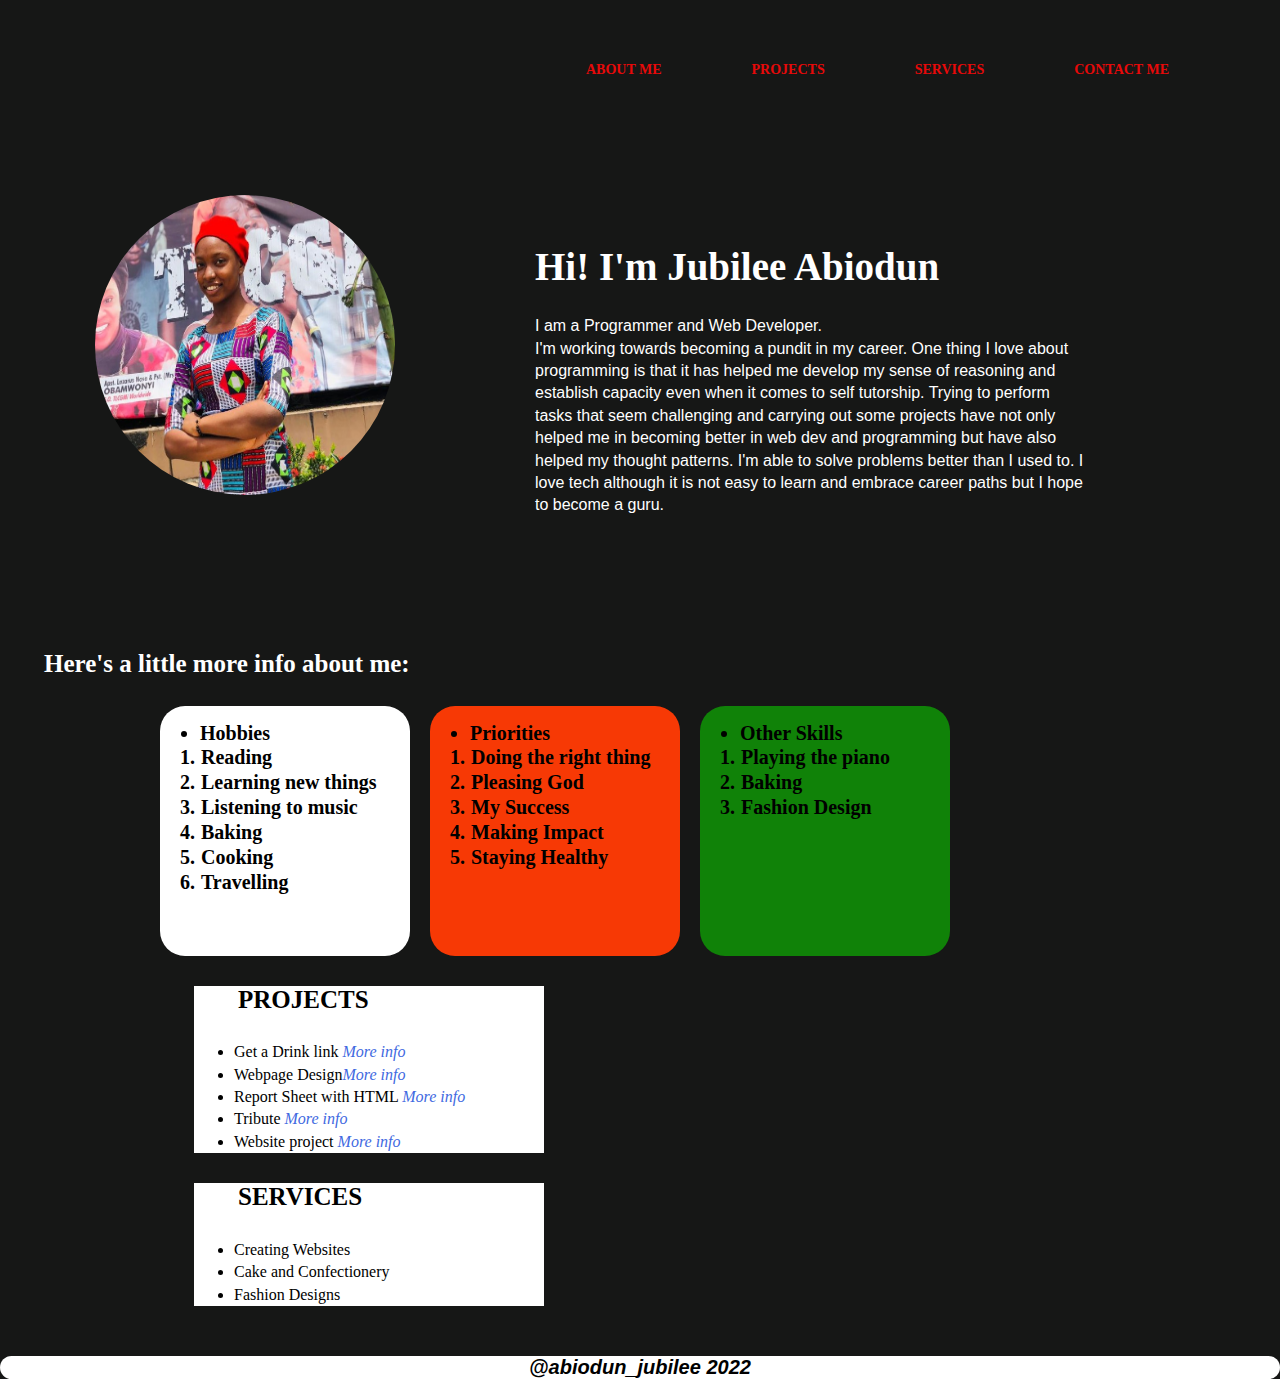
<file: index.html>
<!DOCTYPE html>
<html lang="en">
<head>
    <meta charset="UTF-8">
    <meta name="viewport" content="width=device-width, initial-scale=1.0">
    <meta http-equiv="X-UA-Compatible" content="ie=edge">
    <title>Task</title>
    <link rel="stylesheet" href="style.css">
</head>
<body>
    <header>
      <div class="nav">
      <ul>
         <li><a href="#About Me">About Me</a></li>
         <li><a href="#Projects">Projects</a></li>
         <li><a href="#Services">Services</a></li>
         <li><a href="contact.html">Contact Me</a></li>
    </div>
    
   </header>
    <main>
      <section>
       <div class="row">
        <figure>
         <img src="XXX.jpg" alt="image not found">
         </figure>
         <div class="col-writeup"> 
          <h1>Hi! I'm Jubilee Abiodun</h1>
          <p>I am a Programmer and Web Developer. <br>
          I'm working towards becoming a pundit in my career. One thing I love about programming is that it has helped me develop 
          my sense of reasoning and establish capacity even when it comes to self tutorship. Trying to perform tasks that seem challenging and carrying out some projects have not only helped me in becoming better in web dev and programming but have also helped my thought patterns. I'm able to solve problems better than I used to. I love tech although it is not easy to learn and embrace career paths but I hope to become a guru. 
          </p>
         </div>
         
        </section>

        <section id="#About Me">
                <h2>Here's a little more info about me:</h2> 
           <div class="more">
               
               <div class="hob">
                   <ul>
                    <li class="sub">Hobbies</li>
                    <ol>
                        <li>Reading</li>
                        <li>Learning new things</li>
                        <li>Listening to music</li>
                        <li>Baking</li>
                        <li>Cooking</li>
                        <li>Travelling</li>
                    </ol>
                    </ul>
                </div>
             
               <div class="pri">
                       <ul>
                        <li class="sub"> Priorities</li>
                         <ol>
                          <li>Doing the right thing</li>
                          <li>Pleasing God</li>
                          <li>My Success</li>
                          <li>Making Impact</li>
                          <li>Staying Healthy</li>
                      </ol>
                      <ul>
              </div>
             
                <div class="ski">
                         <ul>
                       <li class="sub">Other Skills</li>
                       <ol>
                           <li>Playing the piano</li>
                           <li>Baking </li>
                           <li>Fashion Design</li>
                       </ol>
                     </ul>
               </div>
           </div>
            </section>
            

            <section id="Projects">
                <div class="bob">
                 <h2  class="nik">Projects</h2>
                <ul>
                    <li>Get a Drink link <a href="https://replit.com/@abiodunjubilee/getadrink" target="_blank"> 
                        More info</a></li>
                        <li>Webpage Design<a href="https://replit.com/@abiodunjubilee/Webpage-Design" target="_blank">More info</a></li>
                        <li>Report Sheet with HTML <a href="https://codepen.io/jubeejubi/details/abqYWbe" target="_blank">
                        More info</a></li>
                        <li>Tribute <a href="https://codepen.io/jubeejubi/pen/jOxewaV" target="_blank">More info</a></li>
                        <li>Website project <a href="https://task.abiodunjubilee.repl.co/" target="_blank" rel="noopener noreferrer">More info</a> </li>
                    </ul>
                    </div>
            </section>
             <section id="Services">
                    <div class="bob">
                            <h2  class="nik">Services</h2>
                          <ul>
                              <li>Creating Websites</li>
                              <li>Cake and Confectionery</li>
                              <li>Fashion Designs</li>
                              
                          </ul>
             </section>
        
    </main>

</body>
<footer>
        @abiodun_jubilee 2022
    </footer>
</html>
</body>
</html>
</file>
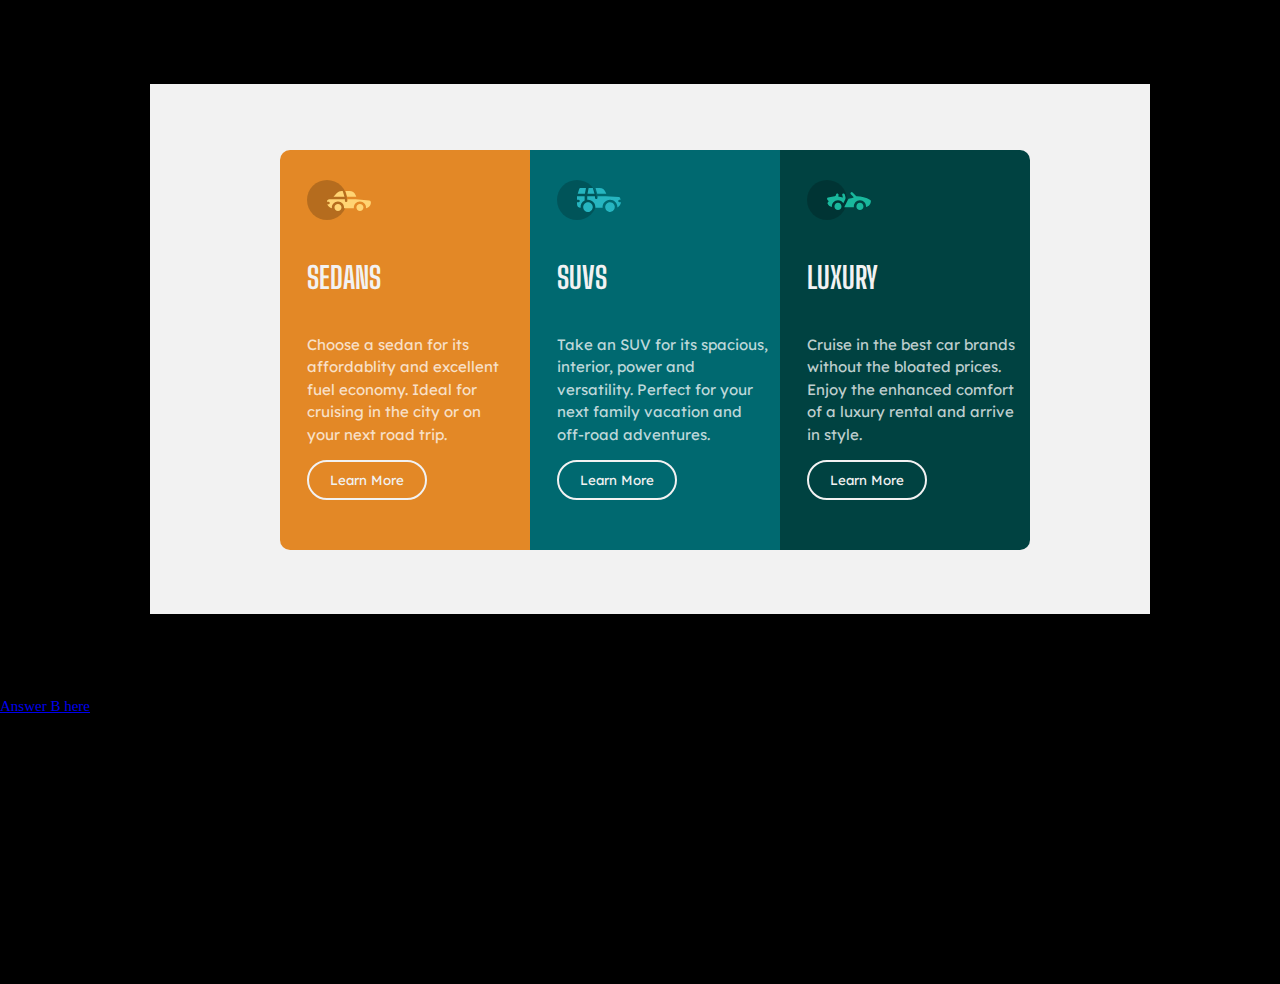
<file: week4/index.html>
<!DOCTYPE html>
<html lang="en">

<head>
  <meta charset="UTF-8">
  <meta name="viewport" content="width=device-width, initial-scale=1.0">
  <meta http-equiv="X-UA-Compatible" content="ie=edge">
  <title>Card</title>
  <link rel="stylesheet" href="style.css">
  <link rel="preconnect" href="https://fonts.googleapis.com">
  <link rel="preconnect" href="https://fonts.gstatic.com" crossorigin>
  <link href="https://fonts.googleapis.com/css2?family=Lexend+Deca&display=swap" rel="stylesheet">
  <link rel="preconnect" href="https://fonts.googleapis.com">
  <link rel="preconnect" href="https://fonts.gstatic.com" crossorigin>
  <link href="https://fonts.googleapis.com/css2?family=Big+Shoulders+Display:wght@700&family=Lexend+Deca&display=swap"
    rel="stylesheet">
</head>

<body>
  <div class="flex">
    <div class="flex-item">
      <div class="first">
        <div class="mar"><svg width="64" height="40" xmlns="http://www.w3.org/2000/svg">
            <g fill="none" fill-rule="evenodd">
              <circle fill="#000" opacity=".201" cx="20" cy="20" r="20" />
              <path
                d="M52.936 24.11c1.942 0 3.517 1.542 3.517 3.445 0 1.903-1.575 3.445-3.517 3.445s-3.516-1.542-3.516-3.445c0-1.903 1.574-3.445 3.516-3.445zm-21.957 0c1.942 0 3.517 1.542 3.517 3.445 0 1.903-1.575 3.445-3.517 3.445s-3.516-1.542-3.516-3.445c0-1.903 1.574-3.445 3.516-3.445zm6.948-4.848v1.429c0 .716.61 1.293 1.348 1.259a1.295 1.295 0 001.225-1.295v-1.393h8.256l13.483 1.313c.956.093 1.676.881 1.676 1.814 0 2.89-2.126 5.303-4.926 5.819.397-3.557-2.458-6.62-6.053-6.62-3.646 0-6.504 3.14-6.039 6.723h-9.879c.466-3.588-2.397-6.722-6.039-6.722-3.595 0-6.45 3.062-6.052 6.62-2.14-.398-3.916-1.912-4.61-3.931h1.142c.731 0 1.32-.598 1.285-1.322-.033-.678-.629-1.2-1.322-1.2H20v-.251c0-1.274 1.066-2.243 2.306-2.243h15.62zM42.59 11c2.645 0 4.99 1.556 5.972 3.963l.726 1.779H40.17L38.413 11h4.178zm-6.865 0l1.758 5.741H26.505l3.357-3.654A6.502 6.502 0 0134.644 11h1.082z"
                fill="#FFD473" fill-rule="nonzero" />
            </g>
          </svg>
          <h1>SEDANS</h1>
          <p class="paragraphs"> Choose a sedan for its affordablity and excellent fuel economy.
            Ideal for cruising in the city or on <br> your next road trip.
          </p>
          <button>Learn More</button>
        </div>
      </div>
      <div class="second">
        <div class="mar"><svg width="64" height="40" xmlns="http://www.w3.org/2000/svg">
            <g fill="none" fill-rule="evenodd">
              <circle fill="#000" opacity=".201" cx="20" cy="20" r="20" />
              <path
                d="M31.002 22.358c2.917 0 5.18 2.593 4.762 5.506a4.828 4.828 0 01-2.962 3.778 4.797 4.797 0 01-5.3-1.165c-1.188-1.26-1.235-2.613-1.263-2.613-.42-2.924 1.857-5.506 4.763-5.506zm22 0c3.457 0 5.798 3.567 4.41 6.744A4.816 4.816 0 0152.3 31.94a4.826 4.826 0 01-4.06-4.077c-.42-2.915 1.846-5.506 4.762-5.506zm-15.04-6.083v1.462a1.29 1.29 0 001.352 1.29c.693-.033 1.227-.631 1.227-1.326v-1.426h8.3l13.056.716a1.29 1.29 0 011.164.917c.27.895.446 1.477.563 1.87h-1.047c-.694 0-1.291.534-1.324 1.228a1.29 1.29 0 001.288 1.352h1.445c-.164 2.225-1.57 4.193-3.6 5.05.13-4.212-3.255-7.63-7.384-7.63-4.317 0-7.762 3.718-7.358 8.086h-7.285c.43-4.655-3.503-8.531-8.131-8.046v-3.543h7.734zm-10.312 0v4.308a7.4 7.4 0 00-4.006 7.274 3.874 3.874 0 01-3.642-3.864v-1.635h1.46a1.29 1.29 0 000-2.58h-1.461v-3.213l.003-.29h7.646zm14.986-8.196c2.65 0 5 1.592 5.984 4.055l.63 1.579a5.525 5.525 0 01-.065-.004l-.026-.002-.034-.002-.022-.002a4.178 4.178 0 00-.224-.006l-.098-.001h-.039l-.136-.001h-.052l-.326-.001H40.211L38.528 8.08zm-13.632 0l-1.122 5.616h-7.144l1.47-4.71a1.29 1.29 0 011.231-.906h5.565zm6.832 0l1.683 5.615h-7.007l1.121-5.615h4.203z"
                fill="#26B5C0" fill-rule="nonzero" />
            </g>
          </svg>
          <h1>SUVS</h1>
          <p class="paragraphs">Take an SUV for its spacious, interior, power and <br> versatility.
            Perfect for your <br> next family vacation and <br> off-road adventures.
          </p>
          <button>Learn More</button>
        </div>
      </div>
      <div class="third">
        <div class="mar"><svg width="64" height="40" xmlns="http://www.w3.org/2000/svg">
            <g fill="none" fill-rule="evenodd">
              <circle fill="#000" opacity=".201" cx="20" cy="20" r="20" />
              <path
                d="M30.98 22.835c1.941 0 3.516 1.604 3.516 3.583 0 1.978-1.575 3.582-3.517 3.582s-3.516-1.604-3.516-3.582c0-1.979 1.574-3.583 3.516-3.583zm21.956 0c1.942 0 3.517 1.604 3.517 3.583 0 1.978-1.575 3.582-3.517 3.582s-3.516-1.604-3.516-3.582c0-1.979 1.574-3.583 3.516-3.583zm-9.143-10.45a1.27 1.27 0 011.819 0l3.715 3.784c4.444-.115 9.7 1.142 13.964 3.753.387.237.624.664.624 1.124 0 3.006-2.126 5.514-4.926 6.05.397-3.698-2.458-6.882-6.053-6.882-3.646 0-6.504 3.264-6.039 6.99h-9.669c.76-1.544.993-2.026 1.337-2.711l.082-.162c.421-.835 1.056-2.07 2.883-5.65 1.68-.023 3.47-.408 5.247-1.403l-2.984-3.04a1.328 1.328 0 010-1.854zm-7.68 1.064c.683-.2 1.395.202 1.592.898l.749 2.652a3.46 3.46 0 01-.247 2.51l-1.733 3.395-.216.424c-1.07-1.89-3.06-3.114-5.279-3.114-3.595 0-6.45 3.184-6.052 6.885-1.832-.347-3.414-1.537-4.278-3.276a1.331 1.331 0 01.117-1.376l.955-1.303-1.325-1.295c-.751-.735-.376-2.024.64-2.231l6.614-1.346.13-.026c.092-.019.145-.03.157-.031.314-.146 1.07-.591 1.07-1.506 0-.734.592-1.327 1.316-1.31.712.016 1.268.662 1.256 1.388a4.11 4.11 0 01-.348 1.611 22.69 22.69 0 014.7 1.146l-.7-2.473a1.314 1.314 0 01.882-1.622z"
                fill="#19B89D" fill-rule="nonzero" />
            </g>
          </svg>
          <h1>LUXURY</h1>
          <p class="paragraphs">Cruise in the best car brands without the bloated prices.
            Enjoy the enhanced comfort <br> of a luxury rental and arrive <br> in style.
          </p>
          <button>Learn More</button>
        </div>

      </div>
    </div>
  </div>
   <a href="grid.html">Answer B here </a>
</body>

</html>
</file>
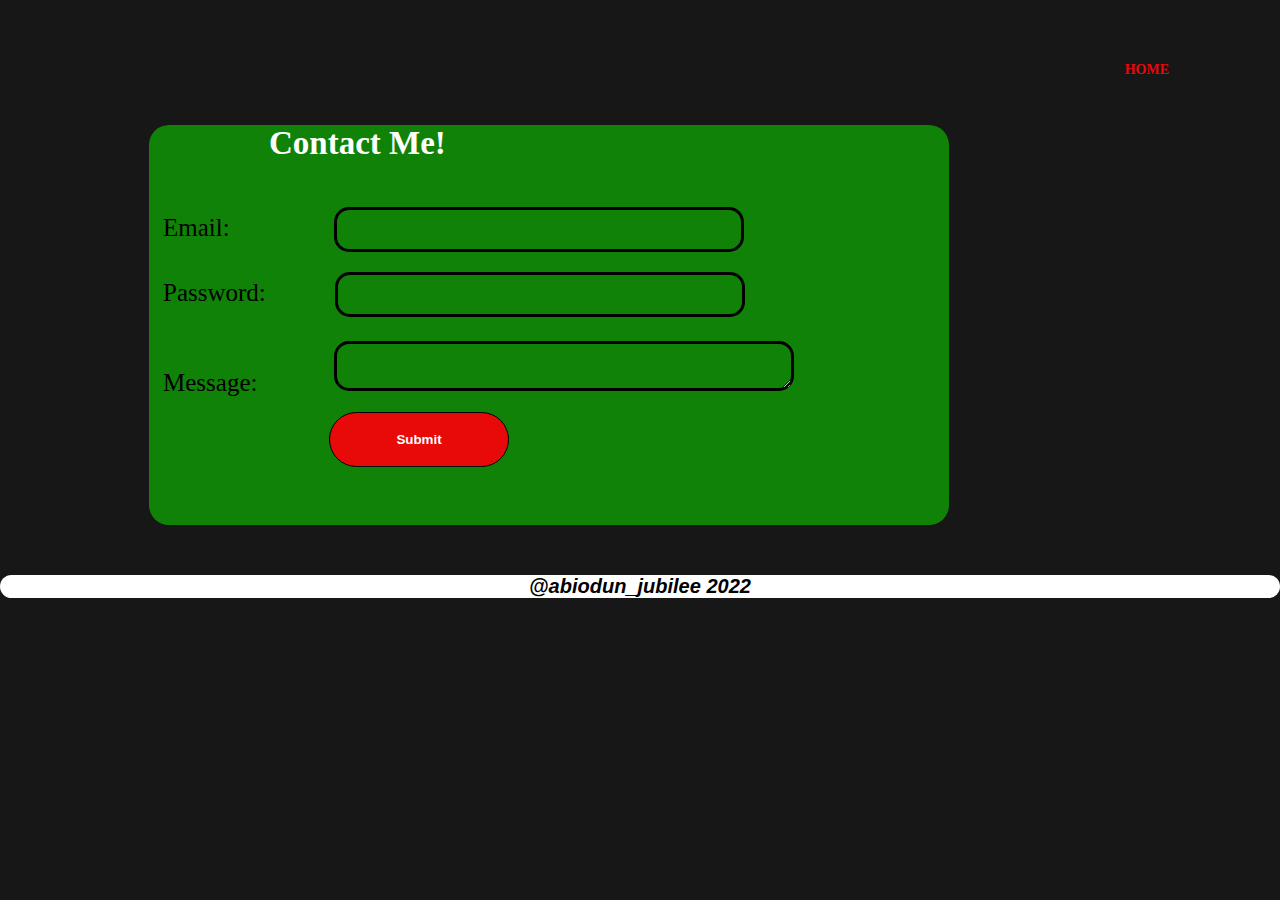
<file: contact.html>
<!DOCTYPE html>
<html lang="en">
<head>
    <meta charset="UTF-8">
    <meta name="viewport" content="width=device-width, initial-scale=1.0">
    <meta http-equiv="X-UA-Compatible" content="ie=edge">
    <title>Task</title>
    <link rel="stylesheet" href="style.css">
</head>
<body>
        <header>
                <div class="nav">
                <ul>
                        <li><a href="index.html">Home</a></li>
                   
              </div>
              
             </header>
        <form action="receipt.html" method="get" >
            <div class="contactdiv">
               <h2 class="cc">Contact Me!</h2>
       
               <label for="emailone">Email:</label>
          <input class="conemail" id="emailone" type="email" name="" required> <br>

          <label for="pass1">Password:</label>
          <input class="conemail" id="pass1" type="password" name="" required> <br>

          <label for="text1" class="texxt" >Message:  </label>
         <textarea name=""  cols="30" rows="10" id="text1" id="text1" required></textarea>
          <input type="submit" value="submit" class="btn2"> 
          </div>
       </form>
       
</body>
<footer>
    @abiodun_jubilee 2022
</footer>
</html>
</file>
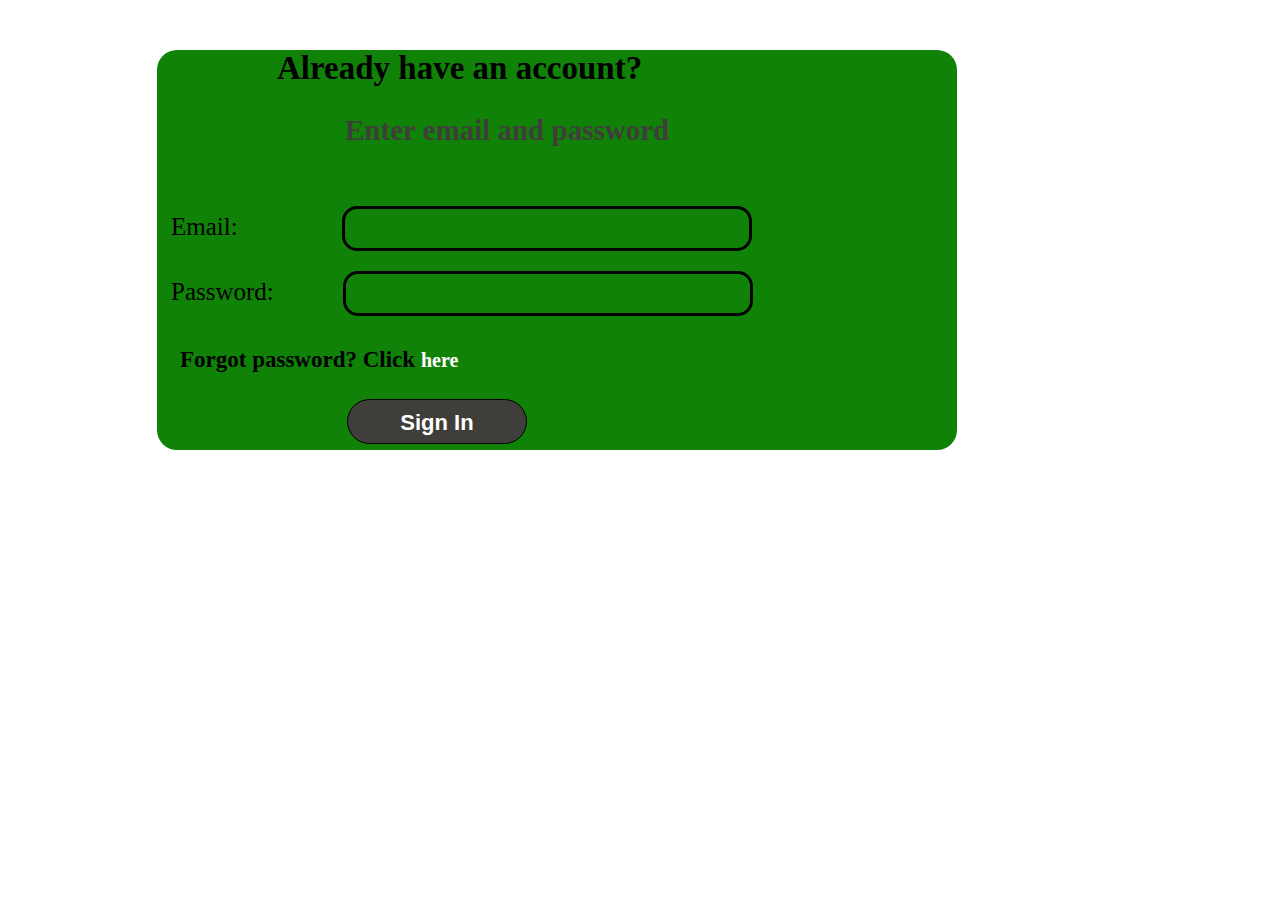
<file: week3b/login.html>
<!DOCTYPE html>
<html lang="en">
<head>
    <meta charset="UTF-8">
    <meta name="viewport" content="width=device-width, initial-scale=1.0">
    <meta http-equiv="X-UA-Compatible" content="ie=edge">
    <title>login Page</title>
    <link rel="stylesheet" href="style2.css">
</head>
<body>
    
     
    <form action="success.html" method="get" >
            <div class="contactdiv">
               <h2 class="cc">Already have an account?</h2>
               <h4 class="cd"> Enter email and password </h4>
       
               <label for="emailone">Email:</label>
          <input class="conemail" id="emailone" type="email" name="" required> <br>

          <label for="pass1">Password:</label>
          <input class="conemail" id="pass1" type="password" name="" required> <br>
          <h4 class="rplink">Forgot password? Click <a href="reset.html">here</a> </h4>
          <input type="submit" value="Sign In" class="btn3">
          </div>
       </form>
</body>
</file>
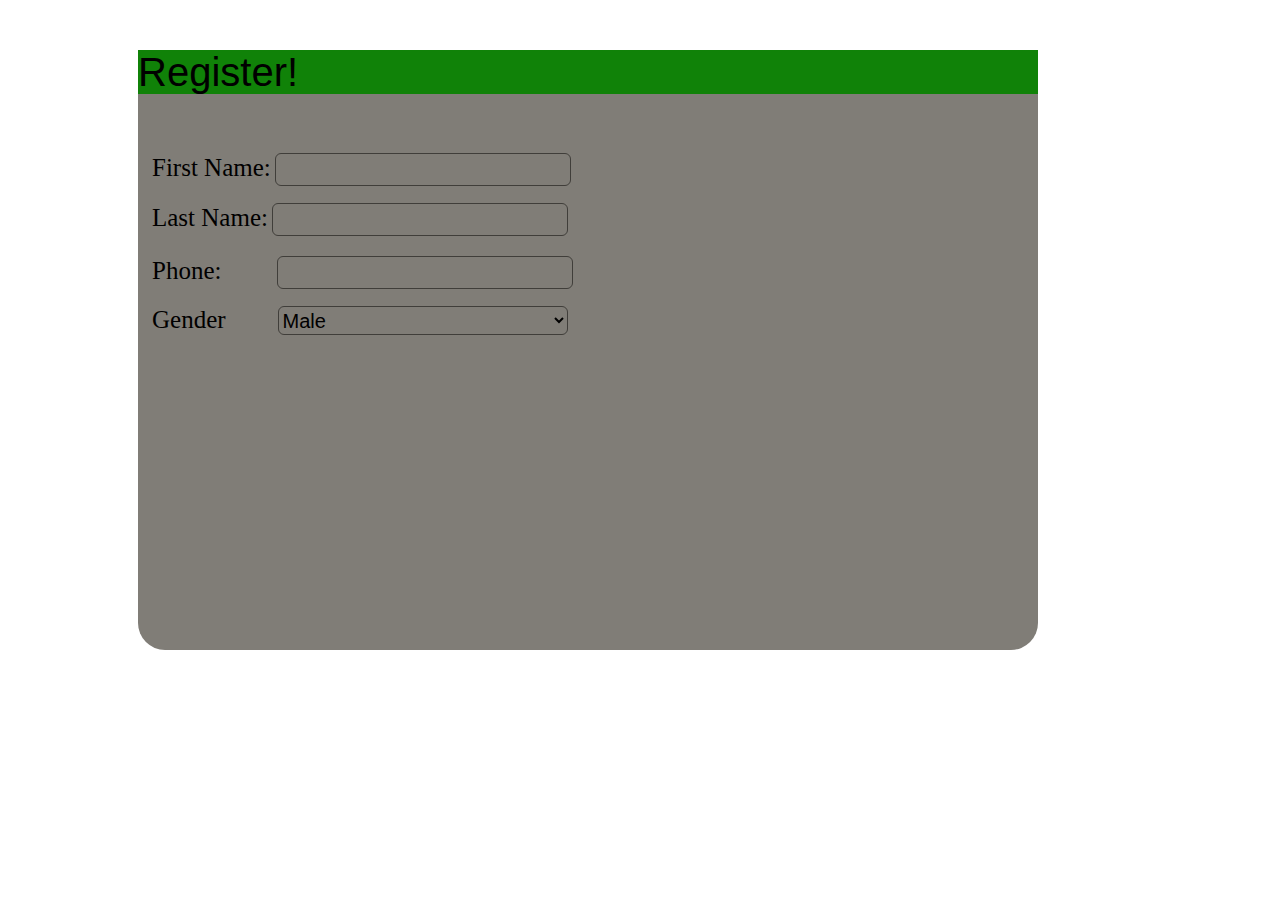
<file: week3b/reg.html>
<!DOCTYPE html>
<html lang="en">

<head>
  <meta charset="UTF-8">
  <meta name="viewport" content="width=device-width, initial-scale=1.0">
  <meta http-equiv="X-UA-Compatible" content="ie=edge">
  <title>Register Page</title>
  <link rel="stylesheet" href="style2.css">
</head>

<body>

  <form action="login.html" method="get">
    <div class="reg">

      <div class="sig">Register!</div>
      <div class="space">
        <label for="firstname">First Name:</label>
        <input type="text" id="firstname" class="name" required><br>

        <label for="lastname"> Last Name:</label>
        <input type="text" id="lastname" class="name" required> <br>

        <label for="phone:">Phone:</label>
        <input type="tel" id="phone" class="name" required> <br>

        <label for="gender">Gender</label>
        <select name="" id="gender" class="name" required>
          <option value="male">Male</option>
          <option value="female">Female</option>
        </select> <br>
</file>
<file: style.css>
body{
    margin: 0;
    padding: 0;
    background-color: #161716;
    background-position: left;
    background-size: cover;
    width: 100%;
    height: 100vh;
}
.nav{
    width: 80%;
    height: 75px;
}
.nav ul{
    display: flex;
    float: right;
    margin-top: 17px;
    margin-left: 40px;
    margin-right: -190px;
}
.nav ul li{
    list-style: none;
    display: block;
    font-size: 14px;
    padding: 45px;
}
.nav ul li a{
    font-weight: bold;
    font-size: 14px;
    text-decoration: none;
    text-transform: uppercase;
    color:#e80909;
    font-family: Georgia, 'Times New Roman', Times, serif;

}
ul li a:hover{
    color: white;  
}

   .about h1{
       color: white;
       font-weight: bold;
       font-family: 'Gill Sans';
   }

   .row{
       width: 850px;
       height:490px;
       display: flex;
   }

   .row img{
       height:300px;
        width:300px;
        margin-top: 40px;
        margin-left: 55px;
        border-radius: 180px;
        border: none;
       }

   .col-writeup{
       width:550px;
       height: 450px;
       margin-left: 100px;
       margin-top: 79px;
   }

   .col-writeup h1{
       font-size: 39px;
       color: white;
   }
   .col-writeup p{
       font-family: sans-serif;
       width: 550px;
       padding: 2;
       line-height: 1.4;
       letter-spacing: 1;
       color: white;
   }
   .more{
       display: flex;
       width: 1200px;
       height: 250px;
       margin-left: 160px;
       margin-top: 2px;
   }
    h2{
        margin-left: 44px;
       width: 390px;
       height: 35px;
       color: white;
       font-weight: bold;
       font-size: 25px;
   }

      
   .more ul li{
       font-weight: bold;
       font-size: 20px;
       color: #000;
       font-weight: bold;
   }

   .hob{
     background-color: #fff;
     width: 250px;
     height: 250px;
     border-radius: 25px;
   }
   
   .hob ol li{
       width: 200px;
       font-weight: bold;
       color: #000;
       padding: 1px;
       margin-left: -40px;
       font-weight: bold;
       font-family: 'Segoe UI';
   }
   
   .pri{
       background-color: #f73905;
       width: 250px;
       height: 250px;
       border-radius: 25px;
       margin-left: 20px;
     }

   .pri ol li{
       width: 200px;
       font-weight: bold;
       color: #000;
       padding: 1px;
       margin-left: -40px;
       font-family: 'Segoe UI';
   }

   .ski{
       background-color: #108208;
       width: 250px;
       height: 250px;
       border-radius: 25px;
       margin-left: 20px;
     }

   .ski ol li{
       width: 206px;
       font-weight: bold;
       color: #000;
       padding: 1px;
       margin-left: -40px;
       font-family: 'Segoe UI';
   }

   .sub{
       font-size: 40px;
       font-family: 'Segoe UI'
       }
    
    #Projects{
       margin-left: 194px;
   }
   .bob{
       width: 350px;
       height: 16opx;
       margin-top: 25px;
       background-color: #fff;
       
   }
   .bob .nik{
       margin-top: 20px;
       text-transform: uppercase;
       color: #000;
       font-weight: bold;
       width: 160px;
       margin-top: 30px;
   }
   .bob ul{
       width: 240px;
   }
   .bob ul li{
       font-family: Georgia, 'Times New Roman', Times, serif;
       color: #000;
       line-height: 1.4;
       letter-spacing: 1.5;
   }
   .bob ul li a{
       font-style: italic;
       text-decoration: none;
       color: royalblue;
   }
   #Services{
       margin-left: 194px;
   }
   
   form label{
       font-size: 25px;
       font-family:  'Trebuchet MS';
       margin-left: 14px;}
       
   .contactdiv{
       width: 800px;
       height: 400px;
       margin-top: 50px;
       margin-left: 149px;
       background-color: #108208;
       border-radius: 20px;
   }

   .contactdiv .conemail{
       width:400px;
       background-color: transparent;
       border: 3px solid;
       margin-top: 20px;
       height: 55px;
       margin-left: 100px;
       height: 37px;
       font-size: 20px;
       border-radius: 15px;
   }

   .contactdiv textarea{
       width: 450px;
       height: 40px;
       border: 3px white;
       margin-left: 100px;
       background-color: transparent;
       border: 3px solid;
       border-radius: 15px;
   }

   .contactdiv #pass1{
       margin-left: 65px;
   }
   label.texxt{
       margin-top: 4px;
   }
   .contactdiv #text1{
       margin-left: 70px;
       margin-top: 24px;
   }
   .contactdiv .btn2{
       width: 180px;
       height: 55px;
       background-color: #e80909;
       color: #fff;
       margin-left: 180px;
       margin-top: 15px;
       padding: 10px;
       margin-bottom: 10px;
       font-weight: bold;
       text-transform: capitalize;
       border: 1px solid black;
       border-radius: 35px;
   }
   .contactdiv .cc{
       margin-left: 120px;
       font-size: 33px;
   }
   .contactdiv .cd{
       margin-left: 188px;
       font-size: 29px;
       margin-top: 3px;
       color: #403e3a;
   }
   footer{
       background-color: #fff;
       margin-top: 50px;
       text-align: center;
       font-size: 20px;
       font-style: italic;
       color:#000;
       font-weight: bold;
       font-family: Arial, Helvetica, sans-serif;
       border-radius: 20px;
       }
main .abw{
       font-family: Georgia, 'Times New Roman', Times, serif;
       font-size: 54px;
       color: #fff;
       margin-left: 45px;
   }
   main .abbw {
       font-family: Georgia, 'Times New Roman', Times, serif;
       font-size: 33px;
       color: #fff;
       margin-left: 60px;
   }
</file>
<file: week3b/style2.css>
form .reg{
    width: 900px;
    height: 600px;
    margin-top: 50px;
    margin-left: 130px;
    background-color: #807d77;
    border: none;
    border-bottom-left-radius: 27px;
    border-bottom-right-radius: 27px;
}

.sig{
    background-color: #108208;
    font-size: 40px;
    text-align: left;
    font-family: Arial;
    height: 44px;
    margin-top: 49px;
}


form label{
    font-size: 25px;
    font-family:  'Trebuchet MS';
    margin-left: 14px;
}

.reg .name{
    width: 290px;
    height: 29px;
    border-radius: 6px;
    border: 1px solid #403e3a;
    margin-top: 17px;
    background-color: transparent;
    font-size: 20px;
}
.reg #phone, #state, #email, #password{
    margin-top: 20px;
    margin-left: 52px;
}    
.reg #gender{
    margin-left: 48px;
}
.reg option, select{
    font-size: 20px;
    font-family: sans-serif;
}
.reg .space{
    margin-top: 42px;
}
.reg #password, #confirmpassword{
    margin-left: 17px;
}
.reg #confirmpassword{
    margin-left:24px;
    color: #000;
}
 
.reg #registerrr{
    width: 367px;
    margin-left: 240px;
    padding: 12px;
    height: 49px;
  font-size: 25px;
    margin-top: 25px;
    background-color: #108208;
    font-family: sans-serif;}

  .contactdiv .rplink{
    margin-left: 23px;
    font-size: 23px;
    font-family: 'Times New Roman';
}
.rplink a{
    text-decoration: none;
    font-size: 20px;
    color: #fff;
}
.contactdiv .btn3{
    width: 180px;
    height: 45px;
    background-color: #403e3a;
    color: #fff;
    margin-left: 190px;
    margin-top: -4px;
    padding: 10px;
    margin-bottom: 10px;
    font-weight: bold;
    text-transform: capitalize;
    border: 1px solid black;
    border-radius: 35px;   font-size: 22px;}
    
.contactdiv{
    width: 800px;
    height: 400px;
    margin-top: 50px;
    margin-left: 149px;
    background-color: #108208;
    border-radius: 20px;
}

.contactdiv .conemail{
    width:400px;
    background-color: transparent;
    border: 3px solid;
    margin-top: 20px;
    margin-left: 100px;
    height: 37px;
    font-size: 20px;
    border-radius: 15px;
}
.contactdiv #pass1{
    margin-left: 65px;
}
.contactdiv .cc{
    margin-left: 120px;
    font-size: 33px;
}
.contactdiv .cd{
    margin-left: 188px;
    font-size: 29px;
    margin-top: 3px;
    color: #403e3a;
}
  main .abw{
    font-family: Georgia, 'Times New Roman', Times, serif;
    font-size: 64px;
    color: #fff;
    margin-left: 45px;
}
main .abbw {
    font-family: Georgia, 'Times New Roman', Times, serif;
    font-size: 37px;
    color: #fff;
    margin-left: 60px;
}
</file>
<file: week4/style.css>
/* CSS RESET */
*{
    margin: 0;
    padding: 0;
    box-sizing: border-box;
}

body{
    width: 100%;
    font-size: 15px;
    background-color: #000;
    height: 100vh;
 }
 .flex{
    background-color: hsl(0, 0%, 95%);
    height: 530px;
    width: 1000px;
    display: flex;
    font-size: 15px;
    margin-left: 150px;
    margin-top: 84px;
    margin-bottom: 84px;
 }
.flex-item{
    display: flex;
    height:500px;
    width: 430px;
    padding-left: 130px;
    padding-top: 66px;
    padding-right: 170px;
    
    
}
 .flex-item .first, .second, .third{
     height: 400px;
     width: 250px;
}
.flex-item .first{
    background-color: hsl(31, 77%, 52%);
    border-top-left-radius: 10px;
    border-bottom-left-radius: 10px;
}
.flex-item .second{
    background-color: hsl(184, 100%, 22%);
}
.flex-item .third{
    background-color: hsl(179, 100%, 13%);
    border-top-right-radius: 10px;
    border-bottom-right-radius: 10px;

}
 .paragraphs{
     color:  hsla(0, 0%, 100%, 0.75);
     margin-top: 25px;
     font-family: 'Lexend Deca', sans-serif;
     letter-spacing: 1;
     line-height: 1.5;
     width: 220px;
     padding-right: 1px;
     align-content: center;
     height: 140px;;
     text-align: left;
     

}
 h1{
     color: hsl(0, 0%, 95%);
     font-family: 'Big Shoulders Display', cursive;
     margin-top: 35px;
    
 }
 
 button{
     background-color: transparent;
     width: 120px;
     height: 40px;
     border-radius: 70px;
     border: 2px solid hsl(0, 0%, 95%);
     font-family:  'Lexend Deca', sans-serif;
     color: hsl(0, 0%, 95%);
     cursor: pointer;
     margin-bottom: 60px;
 }
 .mar{
     margin-left: 27px;
     margin-top: 30px;
     margin-bottom: 30px;
     margin-right: 20px;

 }
 .layout{
     width: 1000px;
     height: 600px;
     background-color: #16152b;
     margin-left: 150px;
     margin-bottom: 20px;
     margin-top: 84px;
     display: block;
 }
 .layout .col-1{
     width: 800px;
    padding-top: 35px;
    padding-left: 17px;
     height: 220px;
     margin-left: 75px;
     display: flex;
 }
 .col-1 .orange{
    background-color: #f04507;
    width: 600px;
    height: inherit;
 }
 .col-1 .yellow{
     background-color: #ed9302;
     width: 300px;
     height: inherit;
     margin-left: 30px;
 }

 .layout .col-2{
     display: flex;
     width: 800px;
     height: 220px;
     padding-top: 24px;
     margin-top: 40px;
     padding-top: 35px;
     padding-left: 2px;
     margin-left: 90px;
 }
 .col-2 .green{
     background-color: #27800e;
     width: 350px;
     height: 250px;
     padding-left: 2px;
 }
 .col-2 .blue{
     width: 450px;
     height: 250px;
     padding-left: 30px;
 }
 .col-2 .stack{
     display: block;
     width: 407px;
 }
 .stack .blue1{
     height:105px;
     background-color: #0f6280;
     
 }
 .stack .blue2{
    height:124px;
    margin-top: 20px;
    background-color: #0f6280;
}
</file>
